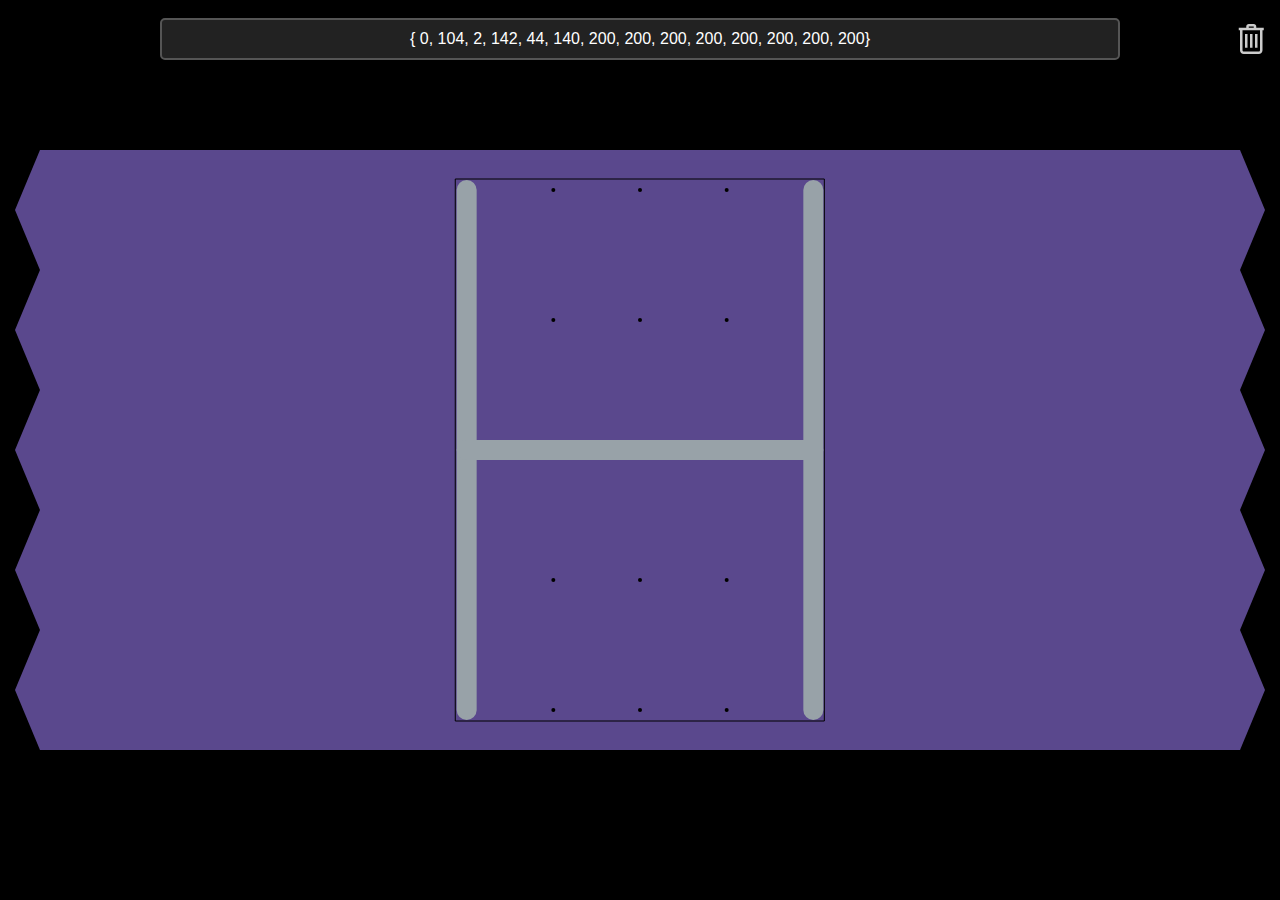
<file: docs/index.html>
<!DOCTYPE html>
<html lang="en">
  <head>
    <meta charset="utf-8" />
    <meta name="viewport" content="width=device-width, initial-scale=1.0">

    <title>Sketch</title>

    <link rel="stylesheet" type="text/css" href="style.css">

    <script src="libraries/p5.min.js"></script>
    <script src="libraries/p5.sound.min.js"></script>
  </head>

  <body>
  <div id="inputContainer">
    <input type="text" id="inputField" value="[0,  104,    2,  142,   44,  140,  200,  200,  200,  200,  200,  200,  200,  200]" placeholder="Character drawing array goes here" />
    <!-- <button id="deleteButton">&#x2716;</button> -->
    <button id="deleteButton">
      <svg xmlns="http://www.w3.org/2000/svg" x="0px" y="0px" width="100" height="100" viewBox="0 0 32 32">
        <path d="M 15 4 C 14.476563 4 13.941406 4.183594 13.5625 4.5625 C 13.183594 4.941406 13 5.476563 13 6 L 13 7 L 7 7 L 7 9 L 8 9 L 8 25 C 8 26.644531 9.355469 28 11 28 L 23 28 C 24.644531 28 26 26.644531 26 25 L 26 9 L 27 9 L 27 7 L 21 7 L 21 6 C 21 5.476563 20.816406 4.941406 20.4375 4.5625 C 20.058594 4.183594 19.523438 4 19 4 Z M 15 6 L 19 6 L 19 7 L 15 7 Z M 10 9 L 24 9 L 24 25 C 24 25.554688 23.554688 26 23 26 L 11 26 C 10.445313 26 10 25.554688 10 25 Z M 12 12 L 12 23 L 14 23 L 14 12 Z M 16 12 L 16 23 L 18 23 L 18 12 Z M 20 12 L 20 23 L 22 23 L 22 12 Z"></path>
      </svg>
    </button>
    
  </div>
  <script src="index.js"></script>
  </body>
</html>
</file>
<file: docs/style.css>
body {
  margin: 0;
  overflow: hidden;
  display: flex;
  align-items: center;
  justify-content: center;
  height: 100vh;
  background-color: #333; /* Dark background */
  color: #fff; /* Light text color */
  padding: 0;
}

#inputContainer {
  position: absolute;
  top: 2%; /* Adjust to move the input field closer to the top */
  width: 100%;
  display: flex;
  justify-content: center;
  z-index: 1; /* Ensure the input is above the canvas */
}

#deleteButton {
  position: absolute;
  right: 10px;
  top: 50%;
  transform: translateY(-50%);
  background: none;
  border: none;
  cursor: pointer;
  width: 40px; /* Match the desired size of the SVG */
  height: 40px; /* Match the desired size of the SVG */
  padding: 0;
}

#deleteButton svg {
  fill: rgb(204, 204, 204);
  transition: fill 0.2s ease-in-out;
  width: 100%;
  height: 100%;
}

#deleteButton:hover svg {
  fill: rgb(87, 87, 87);
}

input {
  width: 75%; /* 75% of the page width */
  padding: 10px;
  font-size: 16px;
  border: 2px solid #555;
  border-radius: 5px;
  background-color: #222; /* Dark input background */
  color: #fff; /* Light input text color */
  box-sizing: border-box; /* Ensure padding and border are included in width */
  text-align: center;
}

canvas {
  position: absolute; /* Ensure canvas does not interfere with input */
  top: 0;
  left: 0;
  width: 100vw;
  height: 100vh;
  z-index: 0; /* Place canvas below the input */
}
</file>
